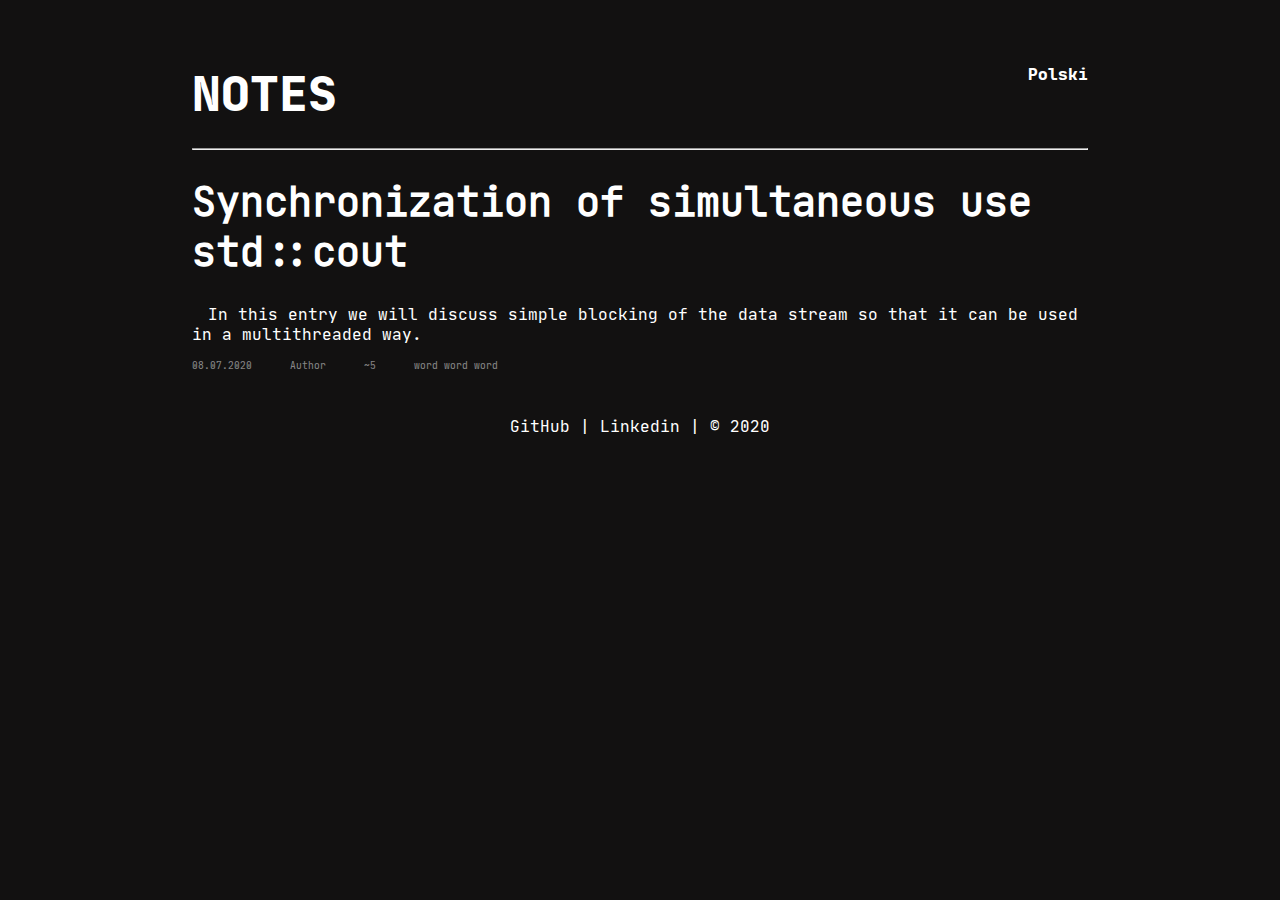
<file: index.html>
<!doctype html>
<html lang="en">

<head>
    <meta charset="utf-8">
    <title>Notes</title>
    <meta name="description" content="My notes">
    <meta name="author" content="Mateusz Miekicki">

    <link rel="stylesheet" href="css/main.css?v=1.0">
    <link rel="stylesheet" href="css/index.css?v=1.0">

    <link rel="apple-touch-icon" sizes="180x180" href="resources/favicon/apple-touch-icon.png">
    <link rel="icon" type="image/png" sizes="32x32" href="resources/favicon/favicon-32x32.png">
    <link rel="icon" type="image/png" sizes="16x16" href="resources/favicon/favicon-16x16.png">
    <link rel="manifest" href="resources/favicon/site.webmanifest">
</head>

<body>
    <header>
        <a href="index.html">NOTES</a>
        <div class="articleLanguage">
            <a href="index_pl.html">Polski</a>
        </div>
        <hr>
    </header>
    <main>
        <div class="articlePreview">
            <h1><a href="articles/english/synchronization_of_simultaneous_use_std_cout/main.html">Synchronization of simultaneous use std::cout</a></h1>
            <div class="introductionToArticle">
                <p>In this entry we will discuss simple blocking of the data stream so that it can be used in a multithreaded way.</p>
            </div>
            <div class="informationAboutArticle">
                <div class="publicationDate">
                    <div class="tip">
                        08.07.2020
                        <span class="tipText">
                            Date of publication
                        </span>
                    </div>
                </div>
                <div class="writeBy">
                    <div class="tip">
                        Author
                        <span class="tipText">
                            Author
                        </span>
                    </div>
                </div>
                <div class="readTime">
                    <div class="tip">
                        ~5
                        <span class="tipText">
                            Predictable reading time
                        </span>
                    </div>
                </div>
                <div class="tip">
                    <ul class="keyWords">
                        <li>word</li>
                        <li>word</li>
                        <li>word</li>
                    </ul>
                    <span class="tipText">
                        Key words
                    </span>
                </div>
            </div>
        </div>
    </main>
    <footer>
        <a href="https://github.com/MateuszMiekicki">GitHub</a> |
        <a href="https://pl.linkedin.com/in/miekicki">Linkedin</a> | &#169; 2020
    </footer>
    <!-- Google Analytics -->
    <script>
        window.ga = window.ga || function () { (ga.q = ga.q || []).push(arguments) }; ga.l = +new Date;
        ga('create', 'UA-163892710-1', 'auto');
        ga('send', 'pageview');
    </script>
    <script async src='https://www.google-analytics.com/analytics.js'></script>
    <!-- End Google Analytics -->
</body>

</html>
</file>
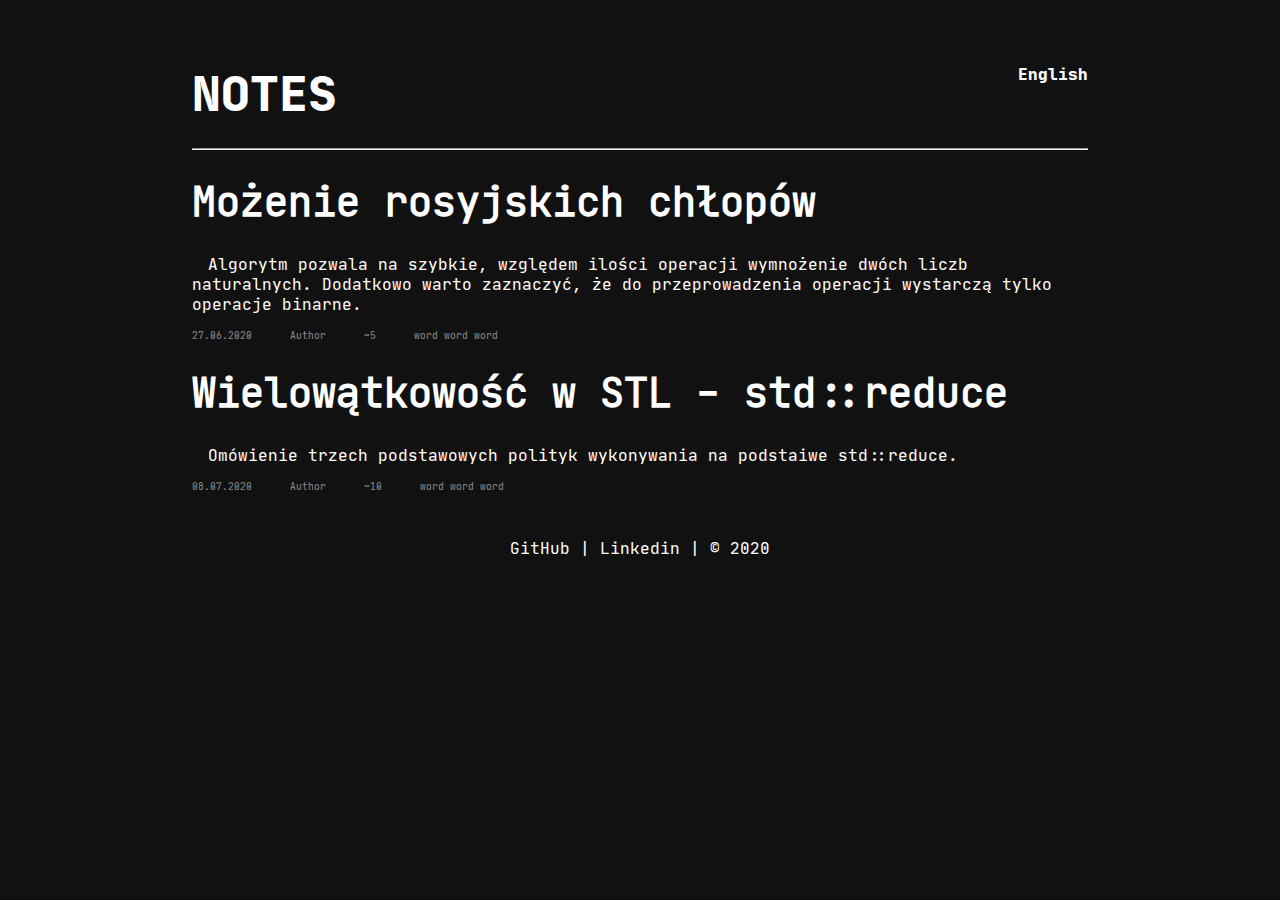
<file: index_pl.html>
<!doctype html>
<html lang="pl">

<head>
    <meta charset="utf-8">
    <title>Notes</title>
    <meta name="description" content="My notes">
    <meta name="author" content="Mateusz Miekicki">

    <link rel="stylesheet" href="css/main.css?v=1.0">
    <link rel="stylesheet" href="css/index.css?v=1.0">

    <link rel="apple-touch-icon" sizes="180x180" href="resources/favicon/apple-touch-icon.png">
    <link rel="icon" type="image/png" sizes="32x32" href="resources/favicon/favicon-32x32.png">
    <link rel="icon" type="image/png" sizes="16x16" href="resources/favicon/favicon-16x16.png">
    <link rel="manifest" href="resources/favicon/site.webmanifest">
</head>

<body>
    <header>
        <a href="index_pl.html">NOTES</a>
        <div class="articleLanguage">
            <a href="index.html">English</a>
        </div>
        <hr>
    </header>
    <main>
        <div class="articlePreview">
            <h1><a href="articles/polish/mnozenie_rosyjskich_chlopow/main.html">Możenie rosyjskich chłopów</a></h1>
            <div class="introductionToArticle">
                <p>Algorytm pozwala na szybkie, względem ilości operacji wymnożenie dwóch liczb naturalnych. 
                    Dodatkowo warto zaznaczyć, że do przeprowadzenia operacji wystarczą tylko operacje binarne.</p>
            </div>
            <div class="informationAboutArticle">
                <div class="publicationDate">
                    <div class="tip">
                        27.06.2020
                        <span class="tipText">
                            Data publikacji
                        </span>
                    </div>
                </div>
                <div class="writeBy">
                    <div class="tip">
                        Author
                        <span class="tipText">
                            Autor
                        </span>
                    </div>
                </div>
                <div class="readTime">
                    <div class="tip">
                        ~5
                        <span class="tipText">
                            Przewidywany czas czytania
                        </span>
                    </div>
                </div>
                <div class="tip">
                    <ul class="keyWords">
                        <li>word</li>
                        <li>word</li>
                        <li>word</li>
                    </ul>
                    <span class="tipText">
                        Key words
                    </span>
                </div>
            </div>
        </div>
        <div class="articlePreview">
            <h1><a href="articles/polish/wielowatkowosc_w_STL_std_reduce/main.html">Wielowątkowość w STL - std::reduce</a></h1>
            <div class="introductionToArticle">
                <p>Omówienie trzech podstawowych polityk wykonywania na podstaiwe std::reduce.</p>
            </div>
            <div class="informationAboutArticle">
                <div class="publicationDate">
                    <div class="tip">
                        08.07.2020
                        <span class="tipText">
                            Data publikacji
                        </span>
                    </div>
                </div>
                <div class="writeBy">
                    <div class="tip">
                        Author
                        <span class="tipText">
                            Autor
                        </span>
                    </div>
                </div>
                <div class="readTime">
                    <div class="tip">
                        ~10
                        <span class="tipText">
                            Przewidywany czas czytania
                        </span>
                    </div>
                </div>
                <div class="tip">
                    <ul class="keyWords">
                        <li>word</li>
                        <li>word</li>
                        <li>word</li>
                    </ul>
                    <span class="tipText">
                        Key words
                    </span>
                </div>
            </div>
        </div>
    </main>
    <footer>
        <a href="https://github.com/MateuszMiekicki">GitHub</a> |
        <a href="https://pl.linkedin.com/in/miekicki">Linkedin</a> | &#169; 2020
    </footer>
    <!-- Google Analytics -->
    <script>
        window.ga = window.ga || function () { (ga.q = ga.q || []).push(arguments) }; ga.l = +new Date;
        ga('create', 'UA-163892710-1', 'auto');
        ga('send', 'pageview');
    </script>
    <script async src='https://www.google-analytics.com/analytics.js'></script>
    <!-- End Google Analytics -->
</body>

</html>
</file>
<file: css/main.css>
@import url("font.css");
body {
  background: #121111;
  color: white;
  font-family: JetBrainsMono-Regular;
  margin: 5% 25% 0 25%;
}

header {
  font-family: JetBrainsMono-ExtraBold;
  font-size: 3rem;
}

header .articleLanguage {
  float: right;
  font-size: 1rem;
}

footer {
  text-align: center;
  margin-top: 5%;
}

a {
  color: inherit;
  text-decoration: inherit;
}

p {
  text-indent: 1rem;
}

@media only screen and (max-width: 1500px) {
  body {
    margin: 5% 15% 0 15%;
  }
}

h1 {
  font-size: 2.5rem;
}
h2 {
  font-size: 2.0rem;
}
h3 {
  font-size: 1.5rem;
}
</file>
<file: css/index.css>
.articlePreview .informationAboutArticle{
    font-size: 0.6rem;
    color: rgba(255,255,255, 0.5);
}

.articlePreview .informationAboutArticle .tip {
    position: relative;
    display: inline-block;
}

.articlePreview .informationAboutArticle .tip .tipText {
    visibility: hidden;
    width: 120px;
    top: 100%;
    left: 50%;
    margin-left: -60px;
    background-color: black;
    color: #fff;
    text-align: center;
    border-radius: 6px;
    padding: 5px 0;
    position: absolute;
    z-index: 1;
}

.articlePreview .informationAboutArticle .tip:hover .tipText {
    visibility: visible;
}

.articlePreview .informationAboutArticle .publicationDate{
    display: inline-block;
    padding: 0 2rem 0 0;
}

.articlePreview .informationAboutArticle .writeBy{
    display: inline-block;
    padding: 0 2rem 0 0;
}

.articlePreview .informationAboutArticle .readTime{
    display: inline-block;
    padding: 0 2rem 0 0;
}

.articlePreview .informationAboutArticle .keyWords{
    margin: 0;
    padding: 0;
    display: inline-block;
    padding: 0 2rem 0 0;
}

.articlePreview .informationAboutArticle .keyWords li{
    display: inline-block;
}
</file>
